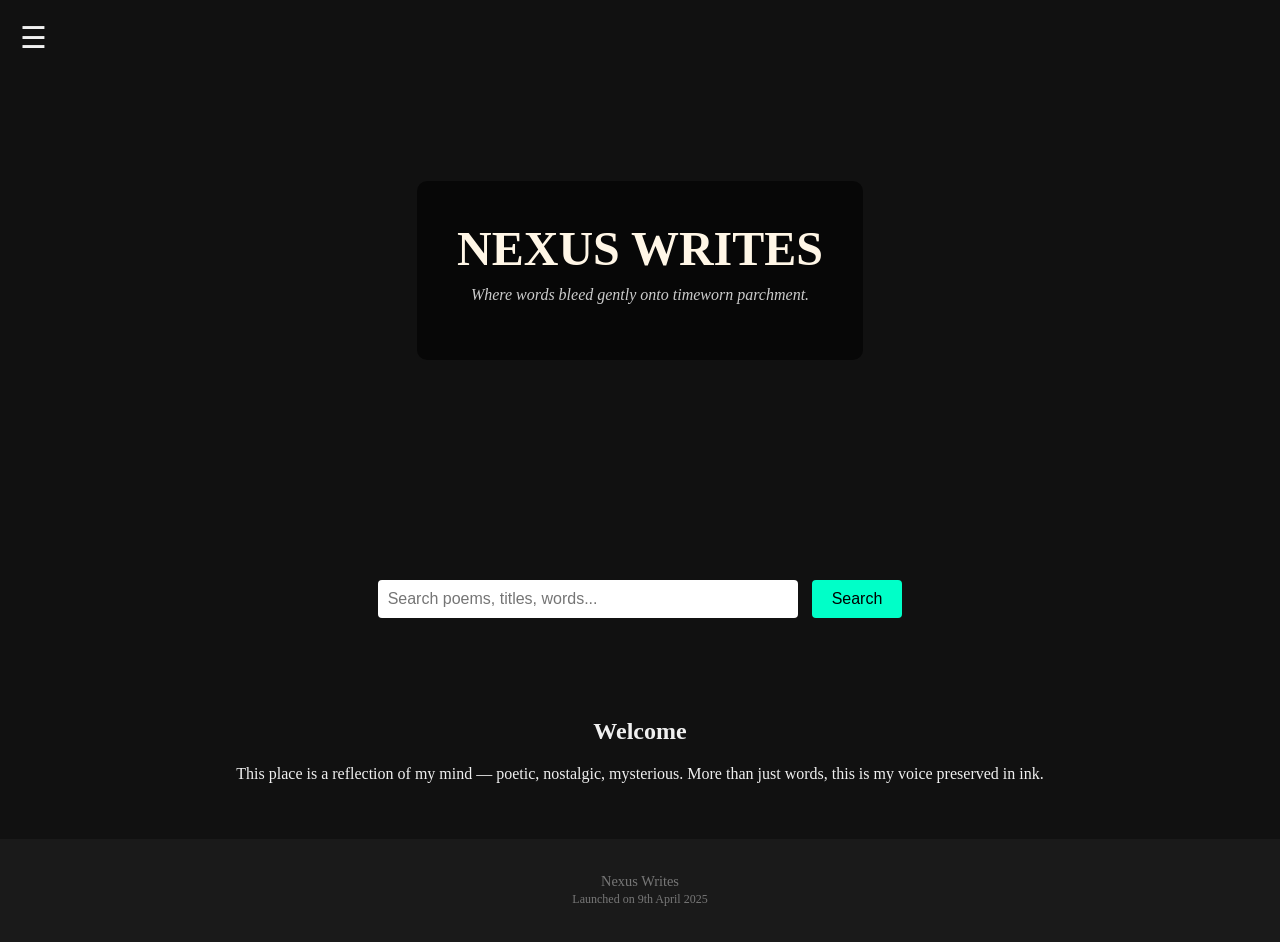
<file: index.html>
<!DOCTYPE html>
<html lang="en">
<head>
    <meta charset="UTF-8" />
    <meta name="viewport" content="width=device-width, initial-scale=1.0"/>
    <title>Nexus Writes</title>
    <link rel="stylesheet" href="style.css" />
</head>

<body>
    
    <div class="menu-icon" onclick="toggleMenu()">&#9776;</div>
    <nav id="sideMenu" class="hidden">
        <a href="index.html">Home</a>
<a href="about.html">About Us</a>
<a href="poems.html">Poem Categories</a>
<a href="contact.html">Contact Us</a>
    </nav>
    <header>
        <div class="overlay">
            <h1>NEXUS WRITES</h1>
            <p>Where words bleed gently onto timeworn parchment.</p>
        </div>
    </header>
    <main>
        <section class="search-section">
            <input type="text" placeholder="Search poems, titles, words..." />
            <button>Search</button>
        </section>
        <section class="intro">
            <h2>Welcome</h2>
            <p>This place is a reflection of my mind — poetic, nostalgic, mysterious. More than just words, this is my voice preserved in ink.</p>
        </section>
    </main>
    <footer>
        <p>Nexus Writes<br><small>Launched on 9th April 2025</small></p>
    </footer>
    <script>
        function toggleMenu() {
            var menu = document.getElementById("sideMenu");
            menu.classList.toggle("hidden");
        }
    </script>
</body>
</html>
</file>
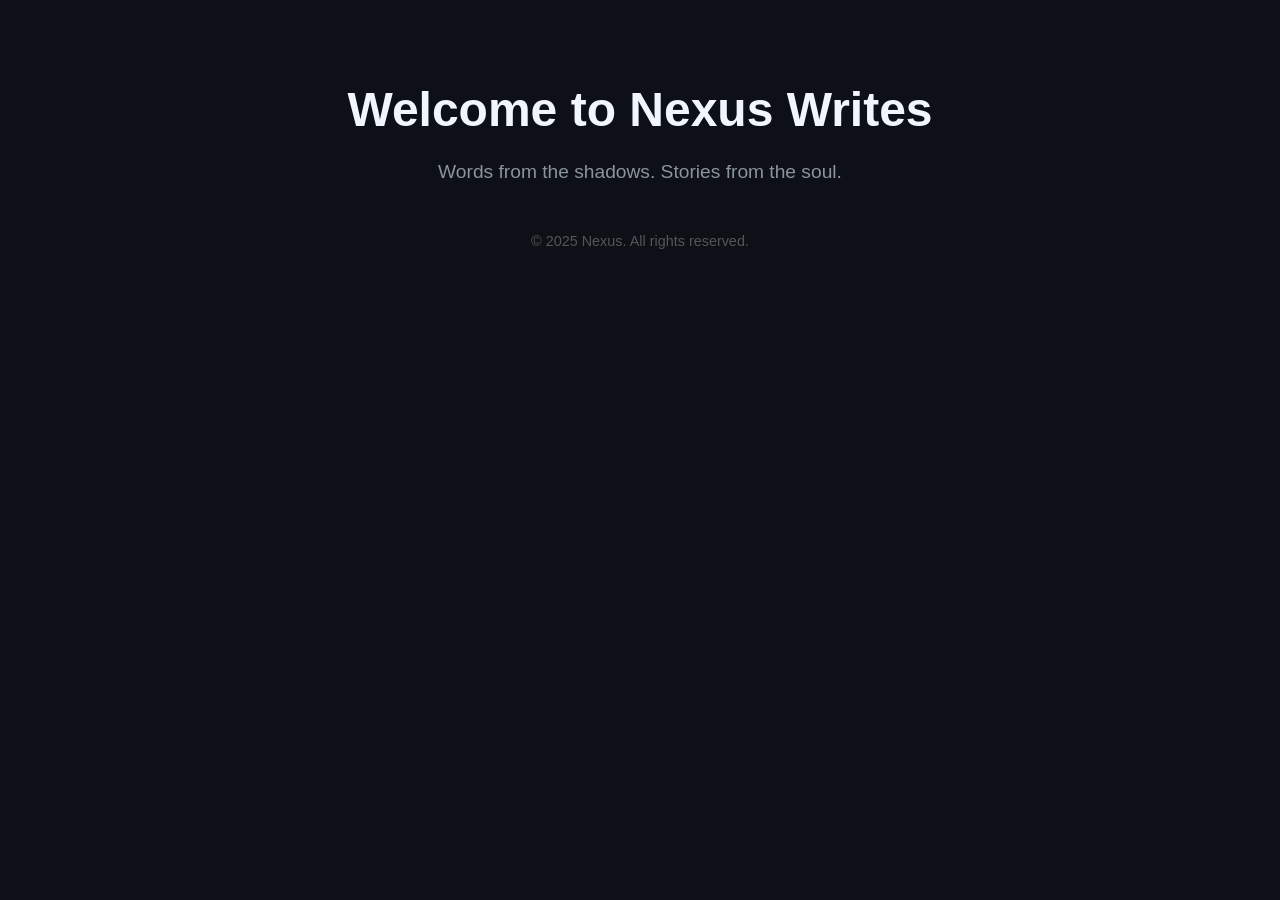
<file: nexusfiles/index.html>
<!DOCTYPE html>
<html lang="en">
<head>
  <meta charset="UTF-8" />
  <meta name="viewport" content="width=device-width, initial-scale=1.0" />
  <title>Nexus Writes</title>
  <style>
    body {
      margin: 0;
      font-family: 'Segoe UI', sans-serif;
      background-color: #0d1117;
      color: #f0f6fc;
      text-align: center;
      padding: 50px;
    }
    h1 {
      font-size: 3rem;
      margin-bottom: 0.5em;
    }
    p {
      font-size: 1.2rem;
      color: #8b949e;
    }
    footer {
      margin-top: 50px;
      font-size: 0.9rem;
      color: #555;
    }
  </style>
</head>
<body>
  <h1>Welcome to Nexus Writes</h1>
  <p>Words from the shadows. Stories from the soul.</p>
  <footer>&copy; 2025 Nexus. All rights reserved.</footer>
</body>
</html>
</file>
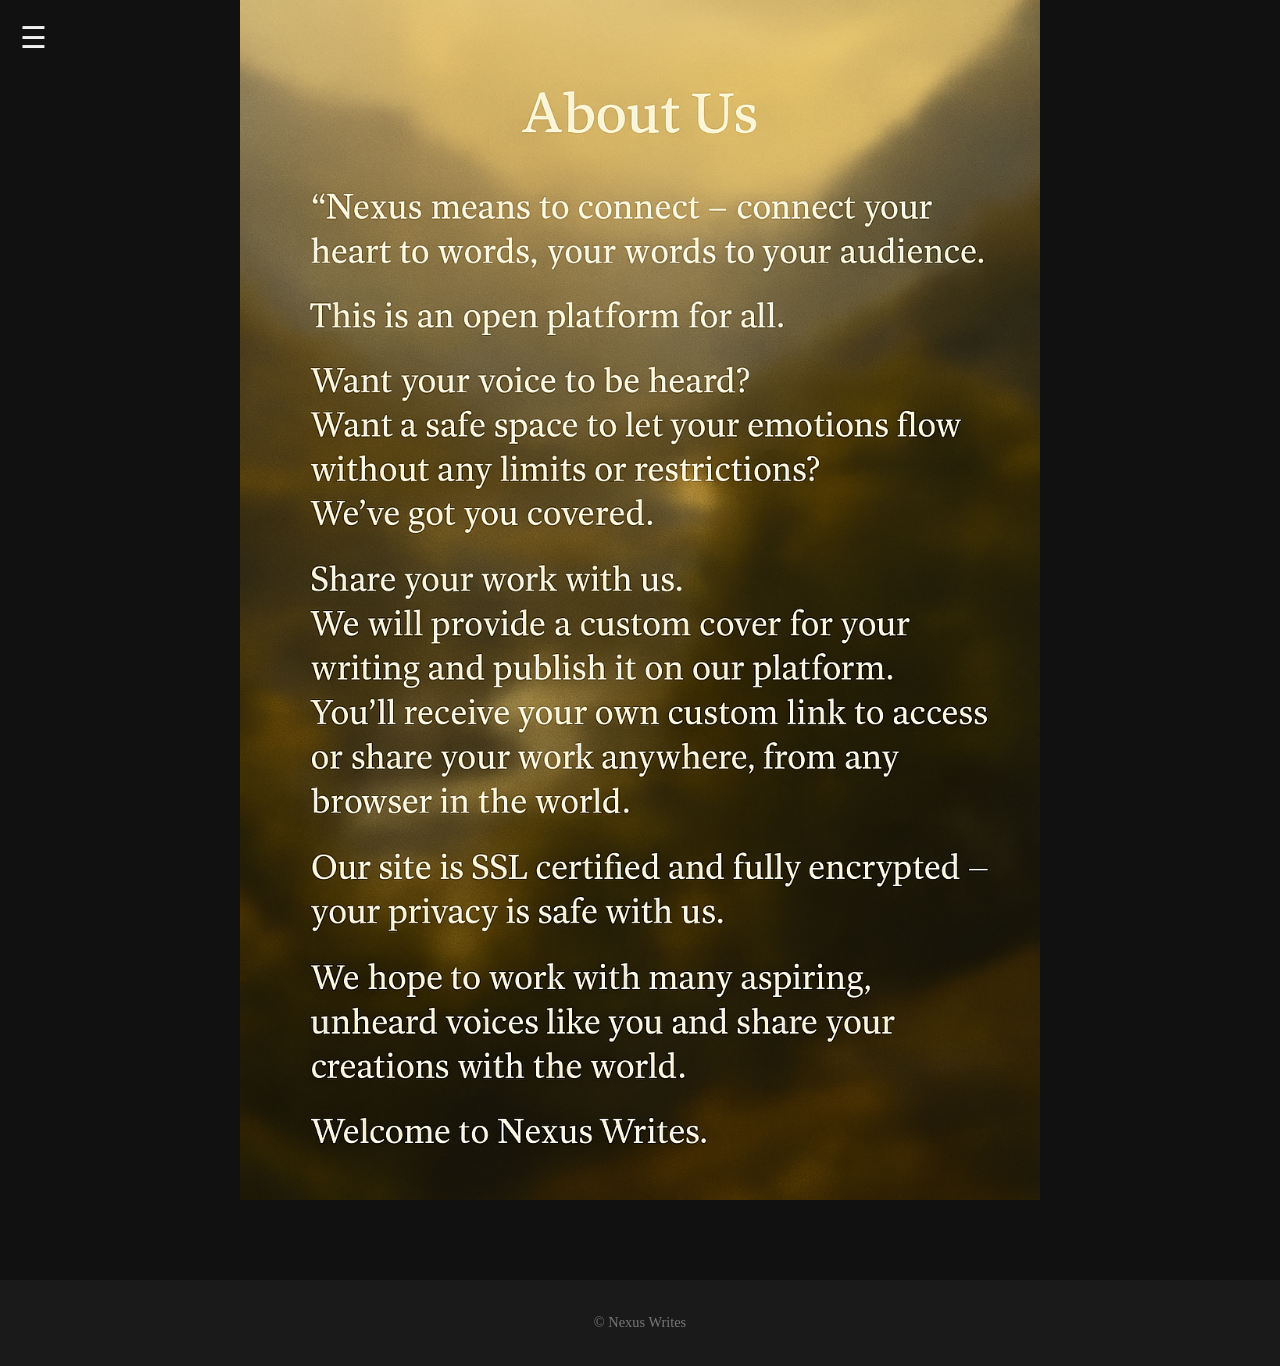
<file: about.html>
<!DOCTYPE html>
<html lang="en">
<head>
    <meta charset="UTF-8" />
    <meta name="viewport" content="width=device-width, initial-scale=1.0"/>
    <title>About Us</title>
    <link rel="stylesheet" href="style.css" />
</head>
<body>
  <img src="about-us.png" alt="About Nexus Writes" style="width:100%; max-width:800px; display:block; margin: 0 auto;" />
    <div class="menu-icon" onclick="toggleMenu()">&#9776;</div>
    <nav id="sideMenu" class="hidden">
        <a href="index.html">Home</a>
        <a href="about.html">About Us</a>
        <a href="poems.html">Poem Categories</a>
        <a href="contact.html">Contact Us</a>
    </nav>

    <main>
        <section class="intro">

        </section>
    </main>

    <footer>
        <p>&copy; Nexus Writes</p>
    </footer>
    <script>
        function toggleMenu() {
            var menu = document.getElementById("sideMenu");
            menu.classList.toggle("hidden");
        }
    </script>
</body>
</html>
</file>
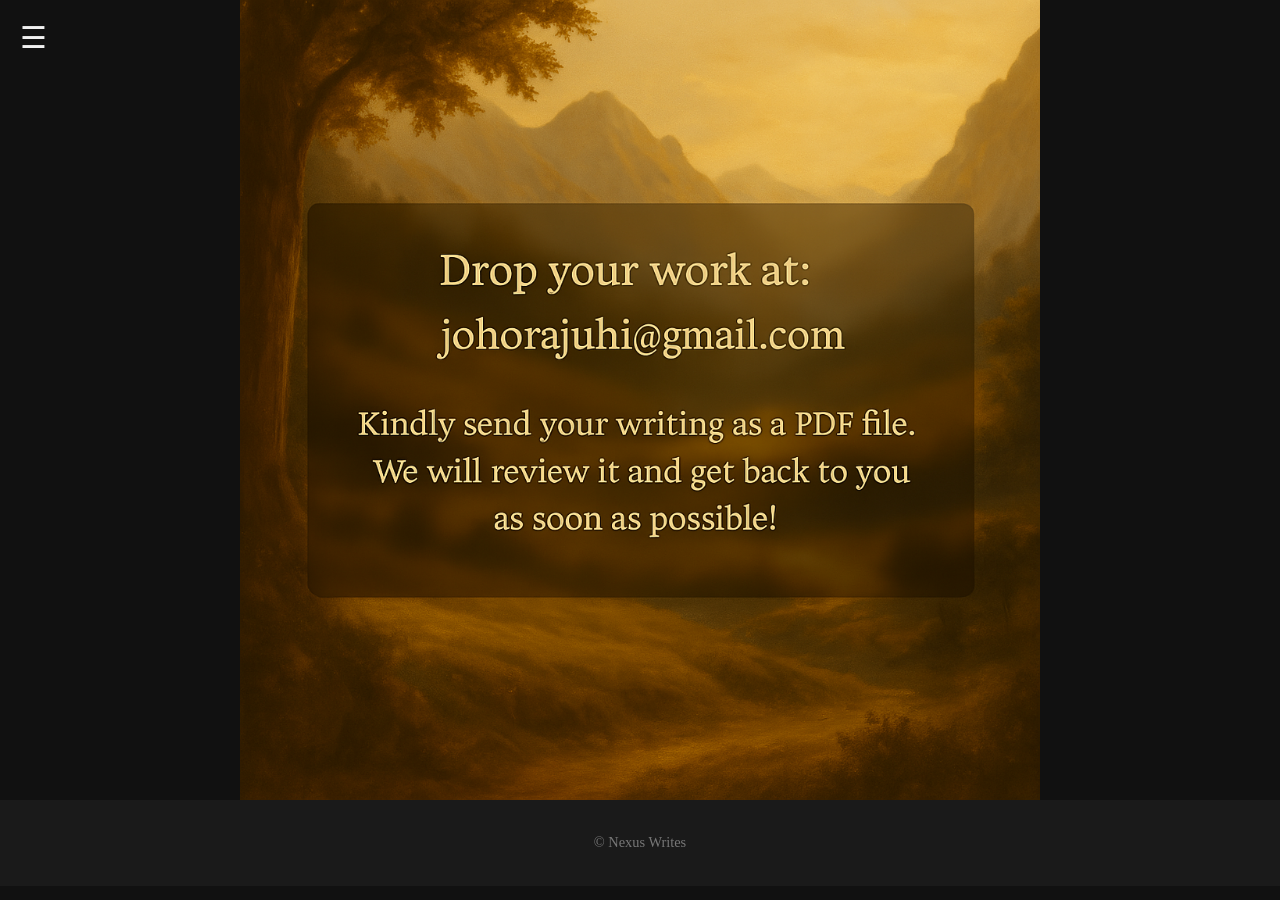
<file: contact.html>
<!DOCTYPE html>
<html lang="en">
<head>
    <meta charset="UTF-8" />
    <meta name="viewport" content="width=device-width, initial-scale=1.0"/>
    <title>Contact Us</title>
    <link rel="stylesheet" href="style.css" />
</head>
<body>
  <img src="contact-info.png" alt="Contact Nexus Writes" style="width:100%; max-width:800px; display:block; margin: 0 auto;" />
    <div class="menu-icon" onclick="toggleMenu()">&#9776;</div>
    <nav id="sideMenu" class="hidden">
        <a href="index.html">Home</a>
        <a href="about.html">About Us</a>
        <a href="poems.html">Poem Categories</a>
        <a href="contact.html">Contact Us</a>
    </nav>

    <main>
        
    </main>

    <footer>
        <p>&copy; Nexus Writes</p>
    </footer>
    <script>
        function toggleMenu() {
            var menu = document.getElementById("sideMenu");
            menu.classList.toggle("hidden");
        }
    </script>
</body>
</html>
</file>
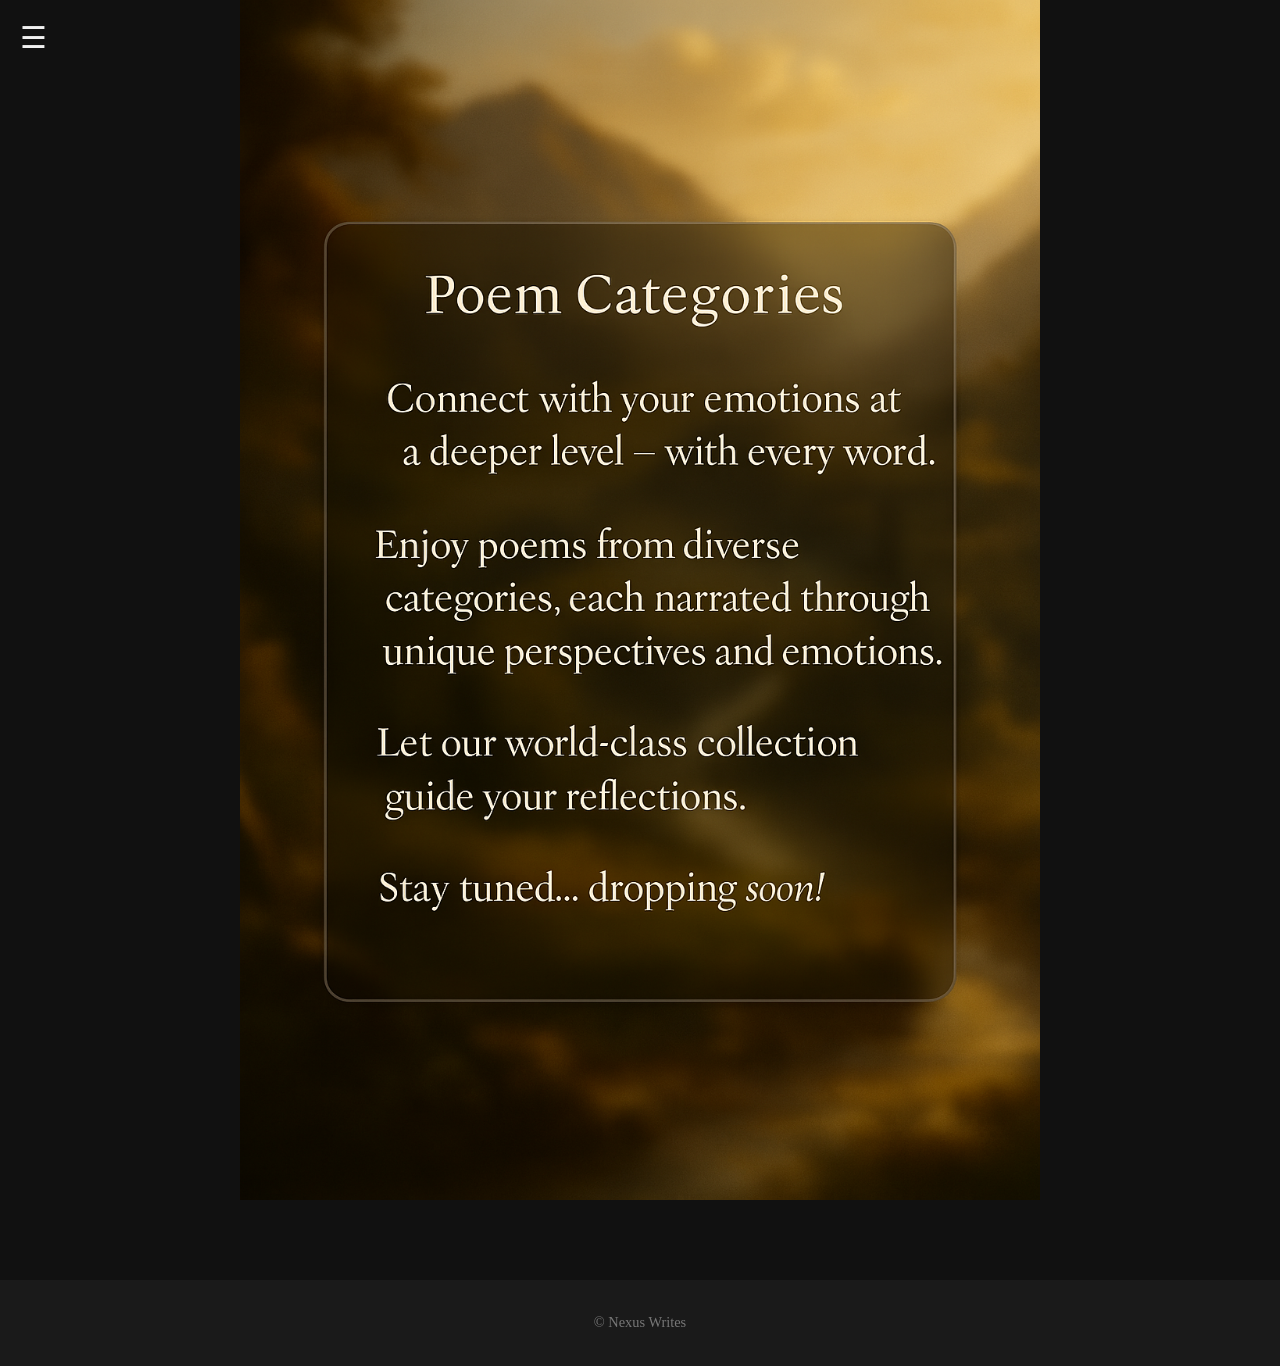
<file: poems.html>
<!DOCTYPE html>
<html lang="en">
<head>
    <meta charset="UTF-8" />
    <meta name="viewport" content="width=device-width, initial-scale=1.0"/>
    <title>Poem Categories</title>
    <link rel="stylesheet" href="style.css" />
</head>
<body>
    
  <img src="poem-categories.png" alt="Poem Categories" style="width:100%; max-width:800px; display:block; margin: 0 auto;" />
    <div class="menu-icon" onclick="toggleMenu()">&#9776;</div>
    <nav id="sideMenu" class="hidden">
        <a href="index.html">Home</a>
        <a href="about.html">About Us</a>
        <a href="poems.html">Poem Categories</a>
        <a href="contact.html">Contact Us</a>
    </nav>

    <main>
        <section class="intro">
            
        </section>
    </main>
    
    <footer>
        <p>&copy; Nexus Writes</p>
    </footer>
    <script>
        function toggleMenu() {
            var menu = document.getElementById("sideMenu");
            menu.classList.toggle("hidden");
        }
    </script>
</body>
</html>
</file>
<file: style.css>
body {
    margin: 0;
    font-family: 'Georgia', serif;
    background-color: #111;
    color: #f0f0f0;
}

.menu-icon {
    position: fixed;
    top: 20px;
    left: 20px;
    font-size: 30px;
    cursor: pointer;
    z-index: 1000;
}

nav {
    position: fixed;
    top: 0;
    left: 0;
    background-color: #222;
    width: 200px;
    height: 100%;
    padding: 60px 20px;
    display: flex;
    flex-direction: column;
    gap: 20px;
    z-index: 999;
}

nav.hidden {
    display: none;
}

nav a {
    color: #fff;
    text-decoration: none;
    font-size: 18px;
}

header {
    background: url('https://github.com/nexuswrites/nexuswrites.github.io/raw/main/EEE.png?raw=true') no-repeat center center/cover;
    height: 60vh;
    display: flex;
    align-items: center;
    justify-content: center;
    position: relative;
}
header .overlay {
    background-color: rgba(0, 0, 0, 0.6);
    padding: 40px;
    text-align: center;
    border-radius: 10px;
}

header h1 {
    font-size: 3rem;
    margin: 0;
    color: #fff6e6;
}

header p {
    font-style: italic;
    color: #ccc;
    margin-top: 10px;
}

.search-section {
    text-align: center;
    margin: 40px 20px;
}

.search-section input {
    padding: 10px;
    width: 60%;
    max-width: 400px;
    font-size: 16px;
    border: none;
    border-radius: 4px;
}

.search-section button {
    padding: 10px 20px;
    font-size: 16px;
    margin-left: 10px;
    background-color: #00ffc8;
    color: #000;
    border: none;
    border-radius: 4px;
    cursor: pointer;
}

.intro {
    padding: 40px 20px;
    text-align: center;
}

footer {
    background-color: #1a1a1a;
    text-align: center;
    padding: 20px;
    font-size: 0.9rem;
    color: #777;
</file>
